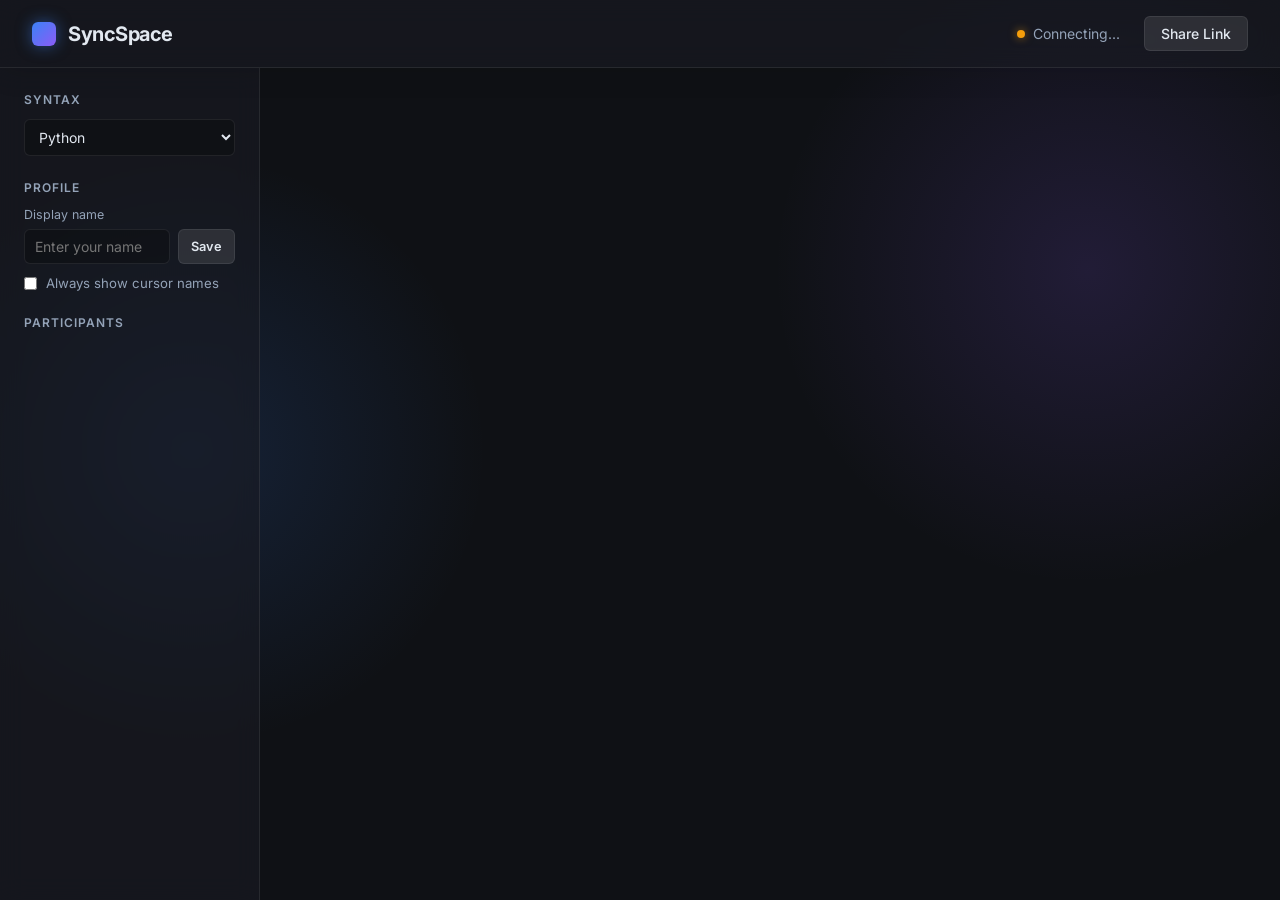
<file: Implementation/src/client/index.html>
<!DOCTYPE html>
<html lang="en">
<head>
  <meta charset="UTF-8">
  <meta name="viewport" content="width=device-width, initial-scale=1.0">
  <title>SyncSpace - Collaborative Editor</title>
  <link rel="stylesheet" href="style.css">
  <link href="https://fonts.googleapis.com/css2?family=Inter:wght@400;500;600;700&family=Fira+Code:wght@400;500&display=swap" rel="stylesheet">
  <script type="importmap">
    {
      "imports": {
        "yjs": "https://esm.sh/yjs@13.6.14",
        "y-protocols/awareness": "https://esm.sh/y-protocols@1.0.6/awareness",
        "y-codemirror.next": "https://esm.sh/y-codemirror.next@0.3.5?deps=yjs@13.6.14,y-protocols@1.0.6",
        "@codemirror/state": "https://esm.sh/@codemirror/state",
        "codemirror": "https://esm.sh/codemirror",
        "@codemirror/lang-python": "https://esm.sh/@codemirror/lang-python",
        "@codemirror/lang-java": "https://esm.sh/@codemirror/lang-java",
        "@codemirror/lang-cpp": "https://esm.sh/@codemirror/lang-cpp",
        "@codemirror/theme-one-dark": "https://esm.sh/@codemirror/theme-one-dark",
        "@codemirror/view": "https://esm.sh/@codemirror/view",
        "@codemirror/commands": "https://esm.sh/@codemirror/commands"
      }
    }
  </script>
</head>
<body>

  <header class="top-bar">
    <div class="brand">
      <div class="brand-icon"></div>
      SyncSpace
    </div>
    <div class="session-info">
      <div class="status-indicator">
        <div id="connection-dot" class="dot"></div>
        <span id="connection-status">Connecting...</span>
      </div>
      <button class="share-btn" id="share-btn" type="button">Share Link</button>
    </div>
  </header>

  <main class="main-container">
    <aside class="sidebar">
      <div>
        <h3>Syntax</h3>
        <select id="language-select" class="select-input" aria-label="Syntax highlighting">
          <option value="python">Python</option>
          <option value="cpp">C++</option>
          <option value="java">Java</option>
        </select>
      </div>
      <div>
        <h3>Profile</h3>
        <label class="field-label" for="display-name-input">Display name</label>
        <div class="inline-control">
          <input id="display-name-input" class="text-input" type="text" maxlength="24" placeholder="Enter your name" aria-label="Display name">
          <button id="rename-btn" class="mini-btn" type="button">Save</button>
        </div>
        <label class="checkbox-row" for="show-cursor-names">
          <input id="show-cursor-names" type="checkbox">
          <span>Always show cursor names</span>
        </label>
      </div>
      <div>
        <h3>Participants</h3>
        <div id="participants-list" class="participants-list">
          <!-- Populated by JS -->
        </div>
      </div>
    </aside>

    <div class="editor-wrapper" id="editor">
      <!-- CodeMirror instance will be mounted here -->
    </div>
  </main>

  <div id="toast">Copied to clipboard!</div>

  <script type="module" src="app.js"></script>
</body>
</html>
</file>
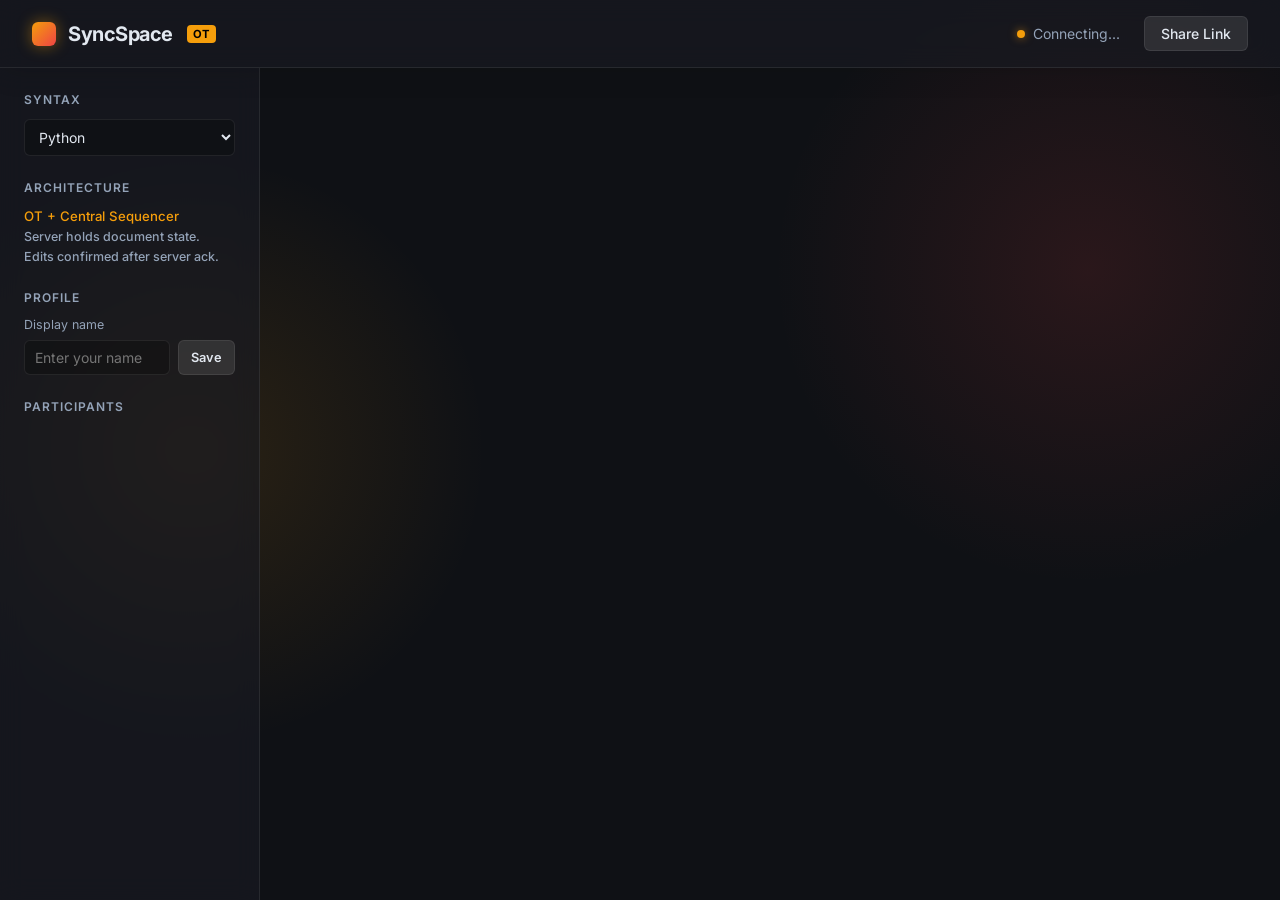
<file: Implementation2/src/client/index.html>
<!DOCTYPE html>
<html lang="en">
<head>
  <meta charset="UTF-8">
  <meta name="viewport" content="width=device-width, initial-scale=1.0">
  <title>SyncSpace OT – Collaborative Editor</title>
  <link rel="stylesheet" href="style.css">
  <link href="https://fonts.googleapis.com/css2?family=Inter:wght@400;500;600;700&family=Fira+Code:wght@400;500&display=swap" rel="stylesheet">
  <!-- No Yjs — OT client uses vanilla JS + CodeMirror only -->
  <script type="importmap">
    {
      "imports": {
        "@codemirror/state":      "https://esm.sh/@codemirror/state",
        "codemirror":             "https://esm.sh/codemirror",
        "@codemirror/lang-python":"https://esm.sh/@codemirror/lang-python",
        "@codemirror/lang-java":  "https://esm.sh/@codemirror/lang-java",
        "@codemirror/lang-cpp":   "https://esm.sh/@codemirror/lang-cpp",
        "@codemirror/theme-one-dark":"https://esm.sh/@codemirror/theme-one-dark",
        "@codemirror/view":       "https://esm.sh/@codemirror/view",
        "@codemirror/commands":   "https://esm.sh/@codemirror/commands"
      }
    }
  </script>
</head>
<body>

  <header class="top-bar">
    <div class="brand">
      <div class="brand-icon"></div>
      SyncSpace <span class="arch-badge">OT</span>
    </div>
    <div class="session-info">
      <div class="status-indicator">
        <div id="connection-dot" class="dot"></div>
        <span id="connection-status">Connecting...</span>
      </div>
      <button class="share-btn" id="share-btn" type="button">Share Link</button>
    </div>
  </header>

  <main class="main-container">
    <aside class="sidebar">
      <div>
        <h3>Syntax</h3>
        <select id="language-select" class="select-input" aria-label="Syntax highlighting">
          <option value="python">Python</option>
          <option value="cpp">C++</option>
          <option value="java">Java</option>
        </select>
      </div>
      <div>
        <h3>Architecture</h3>
        <div class="arch-info">
          OT + Central Sequencer<br>
          <span style="color:var(--text-secondary);font-size:0.78rem;">Server holds document state.<br>Edits confirmed after server ack.</span>
        </div>
      </div>
      <div>
        <h3>Profile</h3>
        <label class="field-label" for="display-name-input">Display name</label>
        <div class="inline-control">
          <input id="display-name-input" class="text-input" type="text" maxlength="24" placeholder="Enter your name" aria-label="Display name">
          <button id="rename-btn" class="mini-btn" type="button">Save</button>
        </div>
      </div>
      <div>
        <h3>Participants</h3>
        <div id="participants-list" class="participants-list"></div>
      </div>
    </aside>

    <div class="editor-wrapper" id="editor"></div>
  </main>

  <div id="toast">Copied to clipboard!</div>

  <script type="module" src="app.js"></script>
</body>
</html>
</file>
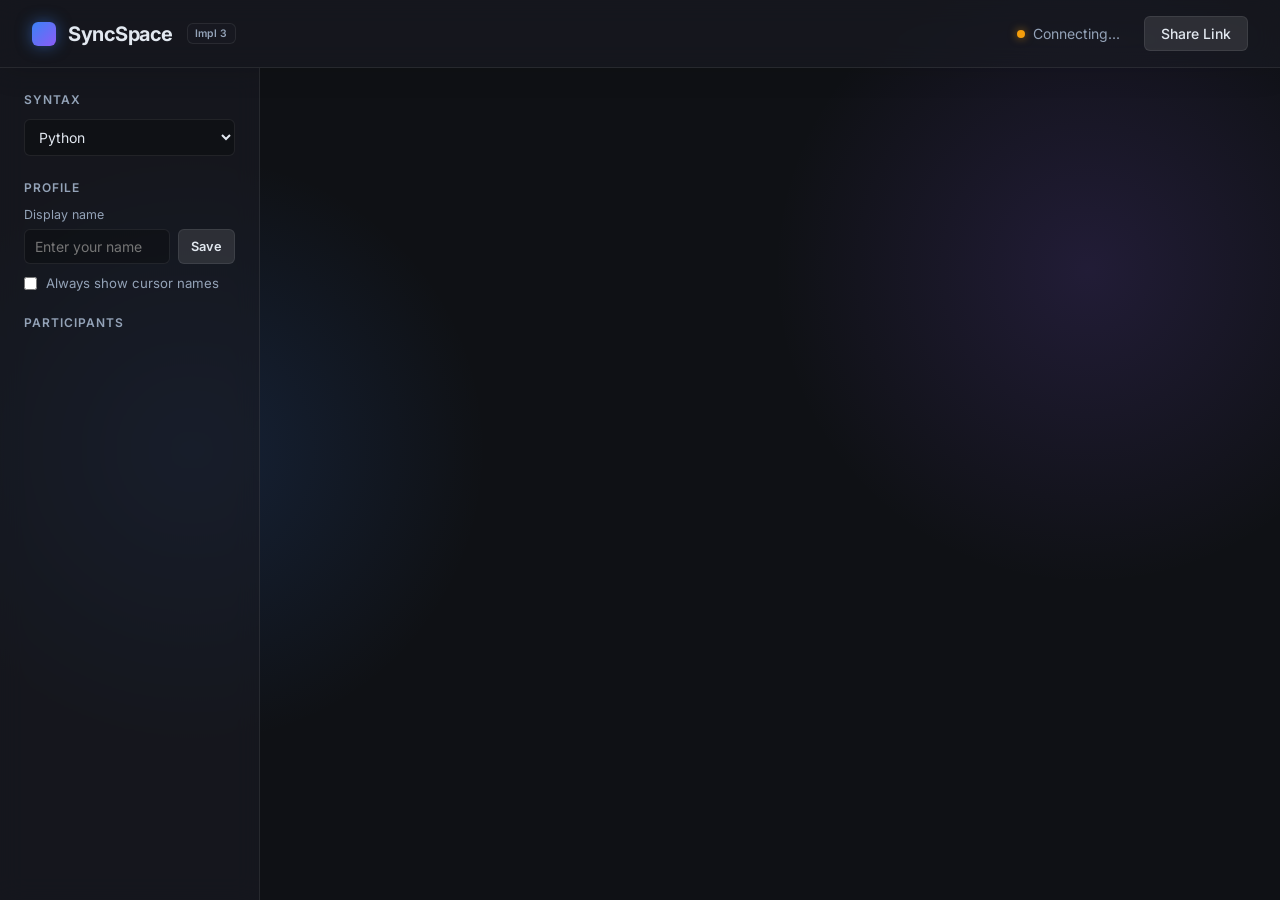
<file: Implementation3/src/client/index.html>
<!DOCTYPE html>
<html lang="en">
<head>
  <meta charset="UTF-8">
  <meta name="viewport" content="width=device-width, initial-scale=1.0">
  <title>SyncSpace (Impl 3 — Pub-Sub + SSE)</title>
  <link rel="stylesheet" href="style.css">
  <link href="https://fonts.googleapis.com/css2?family=Inter:wght@400;500;600;700&family=Fira+Code:wght@400;500&display=swap" rel="stylesheet">
  <script type="importmap">
    {
      "imports": {
        "yjs": "https://esm.sh/yjs@13.6.14",
        "y-protocols/awareness": "https://esm.sh/y-protocols@1.0.6/awareness",
        "y-codemirror.next": "https://esm.sh/y-codemirror.next@0.3.5?deps=yjs@13.6.14,y-protocols@1.0.6",
        "@codemirror/state": "https://esm.sh/@codemirror/state",
        "codemirror": "https://esm.sh/codemirror",
        "@codemirror/lang-python": "https://esm.sh/@codemirror/lang-python",
        "@codemirror/lang-java": "https://esm.sh/@codemirror/lang-java",
        "@codemirror/lang-cpp": "https://esm.sh/@codemirror/lang-cpp",
        "@codemirror/theme-one-dark": "https://esm.sh/@codemirror/theme-one-dark",
        "@codemirror/view": "https://esm.sh/@codemirror/view",
        "@codemirror/commands": "https://esm.sh/@codemirror/commands"
      }
    }
  </script>
</head>
<body>

  <header class="top-bar">
    <div class="brand">
      <div class="brand-icon"></div>
      SyncSpace
      <span class="impl-badge" title="POST + SSE (Pub-Sub) instead of WebSocket Mediator">Impl 3</span>
    </div>
    <div class="session-info">
      <div class="status-indicator">
        <div id="connection-dot" class="dot"></div>
        <span id="connection-status">Connecting...</span>
      </div>
      <button class="share-btn" id="share-btn" type="button">Share Link</button>
    </div>
  </header>

  <main class="main-container">
    <aside class="sidebar">
      <div>
        <h3>Syntax</h3>
        <select id="language-select" class="select-input" aria-label="Syntax highlighting">
          <option value="python">Python</option>
          <option value="cpp">C++</option>
          <option value="java">Java</option>
        </select>
      </div>
      <div>
        <h3>Profile</h3>
        <label class="field-label" for="display-name-input">Display name</label>
        <div class="inline-control">
          <input id="display-name-input" class="text-input" type="text" maxlength="24" placeholder="Enter your name" aria-label="Display name">
          <button id="rename-btn" class="mini-btn" type="button">Save</button>
        </div>
        <label class="checkbox-row" for="show-cursor-names">
          <input id="show-cursor-names" type="checkbox">
          <span>Always show cursor names</span>
        </label>
      </div>
      <div>
        <h3>Participants</h3>
        <div id="participants-list" class="participants-list">
        </div>
      </div>
    </aside>

    <div class="editor-wrapper" id="editor">
    </div>
  </main>

  <div id="toast">Copied to clipboard!</div>

  <script type="module" src="app.js"></script>
</body>
</html>
</file>
<file: Implementation/src/client/style.css>
:root {
  --bg-color: #0f1115;
  --panel-bg: rgba(25, 28, 35, 0.6);
  --panel-border: rgba(255, 255, 255, 0.08);
  --text-primary: #e2e8f0;
  --text-secondary: #94a3b8;
  --accent: #3b82f6;
  --accent-glow: rgba(59, 130, 246, 0.5);
  --success: #10b981;
  
  --cm-bg: rgba(15, 17, 21, 0.7);
  --cm-fg: #d4d4d4;
}

* {
  box-sizing: border-box;
  margin: 0;
  padding: 0;
  font-family: 'Inter', system-ui, -apple-system, sans-serif;
}

body {
  background: var(--bg-color);
  background-image: 
    radial-gradient(circle at 15% 50%, rgba(59, 130, 246, 0.15), transparent 25%),
    radial-gradient(circle at 85% 30%, rgba(139, 92, 246, 0.15), transparent 25%);
  color: var(--text-primary);
  height: 100vh;
  display: flex;
  flex-direction: column;
  overflow: hidden;
}

.top-bar {
  display: flex;
  justify-content: space-between;
  align-items: center;
  padding: 1rem 2rem;
  background: var(--panel-bg);
  backdrop-filter: blur(12px);
  -webkit-backdrop-filter: blur(12px);
  border-bottom: 1px solid var(--panel-border);
  box-shadow: 0 4px 30px rgba(0, 0, 0, 0.1);
  z-index: 10;
}

.brand {
  display: flex;
  align-items: center;
  gap: 0.75rem;
  font-weight: 700;
  font-size: 1.25rem;
  letter-spacing: -0.5px;
}

.brand-icon {
  width: 24px;
  height: 24px;
  background: linear-gradient(135deg, #3b82f6, #8b5cf6);
  border-radius: 6px;
  box-shadow: 0 0 15px var(--accent-glow);
}

.session-info {
  display: flex;
  align-items: center;
  gap: 1.5rem;
}

.status-indicator {
  display: flex;
  align-items: center;
  gap: 0.5rem;
  font-size: 0.875rem;
  color: var(--text-secondary);
}

.dot {
  width: 8px;
  height: 8px;
  border-radius: 50%;
  background: #f59e0b;
  box-shadow: 0 0 8px rgba(245, 158, 11, 0.6);
  transition: all 0.3s ease;
}

.dot.connected {
  background: var(--success);
  box-shadow: 0 0 8px rgba(16, 185, 129, 0.6);
}

.share-btn {
  background: rgba(255, 255, 255, 0.1);
  border: 1px solid var(--panel-border);
  color: var(--text-primary);
  padding: 0.5rem 1rem;
  border-radius: 6px;
  font-size: 0.875rem;
  font-weight: 500;
  cursor: pointer;
  transition: all 0.2s ease;
}

.share-btn:hover {
  background: rgba(255, 255, 255, 0.15);
  transform: translateY(-1px);
}

/* Layout */
.main-container {
  display: flex;
  flex: 1;
  height: calc(100vh - 64px);
}

.sidebar {
  width: 260px;
  background: var(--panel-bg);
  backdrop-filter: blur(12px);
  -webkit-backdrop-filter: blur(12px);
  border-right: 1px solid var(--panel-border);
  padding: 1.5rem;
  display: flex;
  flex-direction: column;
  gap: 1.5rem;
  transition: transform 0.3s ease;
  overflow-y: auto;
  scrollbar-width: thin;
  scrollbar-color: rgba(255,255,255,0.15) transparent;
}

.sidebar h3 {
  font-size: 0.75rem;
  text-transform: uppercase;
  letter-spacing: 1px;
  color: var(--text-secondary);
  font-weight: 600;
  margin-bottom: 0.75rem;
}

.select-input {
  width: 100%;
  padding: 0.5rem 0.65rem;
  border-radius: 6px;
  border: 1px solid var(--panel-border);
  background: rgba(0, 0, 0, 0.25);
  color: var(--text-primary);
  font-size: 0.875rem;
  font-family: inherit;
  cursor: pointer;
}

.select-input:focus {
  outline: none;
  border-color: var(--accent);
  box-shadow: 0 0 0 2px var(--accent-glow);
}

.field-label {
  display: block;
  font-size: 0.78rem;
  color: var(--text-secondary);
  margin-bottom: 0.45rem;
}

.inline-control {
  display: flex;
  gap: 0.5rem;
}

.text-input {
  flex: 1;
  min-width: 0;
  padding: 0.5rem 0.65rem;
  border-radius: 6px;
  border: 1px solid var(--panel-border);
  background: rgba(0, 0, 0, 0.25);
  color: var(--text-primary);
  font-size: 0.875rem;
}

.text-input:focus {
  outline: none;
  border-color: var(--accent);
  box-shadow: 0 0 0 2px var(--accent-glow);
}

.mini-btn {
  border: 1px solid var(--panel-border);
  background: rgba(255, 255, 255, 0.1);
  color: var(--text-primary);
  border-radius: 6px;
  padding: 0.5rem 0.75rem;
  font-size: 0.8rem;
  font-weight: 600;
  cursor: pointer;
}

.mini-btn:hover {
  background: rgba(255, 255, 255, 0.16);
}

.checkbox-row {
  margin-top: 0.7rem;
  display: flex;
  align-items: center;
  gap: 0.55rem;
  color: var(--text-secondary);
  font-size: 0.825rem;
  cursor: pointer;
}

.checkbox-row input {
  accent-color: var(--accent);
}

.participants-list {
  display: flex;
  flex-direction: column;
  gap: 0.5rem;
}

.participant {
  display: flex;
  align-items: center;
  gap: 0.75rem;
  padding: 0.5rem;
  border-radius: 8px;
  background: rgba(255, 255, 255, 0.03);
  transition: background 0.2s;
}

.participant:hover {
  background: rgba(255, 255, 255, 0.08);
}

.avatar {
  width: 28px;
  height: 28px;
  border-radius: 50%;
  display: flex;
  align-items: center;
  justify-content: center;
  font-size: 0.75rem;
  font-weight: 600;
  color: white;
  text-shadow: 0 1px 2px rgba(0,0,0,0.3);
}

.p-name {
  font-size: 0.875rem;
  font-weight: 500;
}

/* Editor Area */
.editor-wrapper {
  flex: 1;
  min-width: 0;
  position: relative;
  overflow: auto;
  display: flex;
  flex-direction: column;
}

#editor {
  flex: 1;
  overflow: auto;
  font-family: 'Fira Code', 'JetBrains Mono', monospace;
  font-size: 14px;
}

/* Customizing CodeMirror to fit dark theme */
.cm-editor {
  height: 100%;
  background: var(--cm-bg) !important;
  color: var(--cm-fg) !important;
}

.cm-scroller {
  font-family: 'Fira Code', 'JetBrains Mono', monospace !important;
  overflow: auto !important;
}

.cm-gutters {
  background: transparent !important;
  color: var(--text-secondary) !important;
  border-right: 1px solid var(--panel-border) !important;
}

.cm-activeLine {
  background-color: rgba(255, 255, 255, 0.04) !important;
}
.cm-activeLineGutter {
  background-color: rgba(255, 255, 255, 0.04) !important;
}

/* Cursors */
.yjs-cursor {
  position: relative;
  border-left: 2px solid black;
  margin-left: -1px;
  margin-right: -1px;
  box-sizing: border-box;
  display: inline-block;
  z-index: 10;
}

.yjs-cursor > div {
  position: absolute;
  top: -1.05em;
  left: -2px;
  font-size: 0.75rem;
  background-color: rgb(250, 129, 0);
  font-family: 'Inter', sans-serif;
  font-style: normal;
  font-weight: 600;
  line-height: normal;
  user-select: none;
  color: white;
  padding: 2px 6px;
  border-radius: 4px;
  border-bottom-left-radius: 0;
  white-space: nowrap;
  opacity: 0;
  transition: opacity 0.2s ease-in-out;
  pointer-events: none;
  box-shadow: 0 2px 8px rgba(0,0,0,0.3);
}

.yjs-cursor:hover > div {
  opacity: 1;
}

body.show-cursor-names .yjs-cursor > div {
  opacity: 1;
}

/* Micro animations */
@keyframes pulse {
  0% { transform: scale(0.95); opacity: 0.8; }
  50% { transform: scale(1.05); opacity: 1; }
  100% { transform: scale(0.95); opacity: 0.8; }
}

#toast {
  position: fixed;
  bottom: 2rem;
  left: 50%;
  transform: translateX(-50%) translateY(100px);
  background: var(--panel-bg);
  border: 1px solid var(--panel-border);
  backdrop-filter: blur(12px);
  color: white;
  padding: 0.75rem 1.5rem;
  border-radius: 30px;
  font-size: 0.875rem;
  font-weight: 500;
  transition: transform 0.3s cubic-bezier(0.175, 0.885, 0.32, 1.275);
  box-shadow: 0 10px 30px rgba(0,0,0,0.2);
  z-index: 100;
}

#toast.show {
  transform: translateX(-50%) translateY(0);
}
</file>
<file: Implementation2/src/client/style.css>
:root {
  --bg-color: #0f1115;
  --panel-bg: rgba(25, 28, 35, 0.6);
  --panel-border: rgba(255, 255, 255, 0.08);
  --text-primary: #e2e8f0;
  --text-secondary: #94a3b8;
  /* Amber accent distinguishes OT implementation from CRDT blue */
  --accent: #f59e0b;
  --accent-glow: rgba(245, 158, 11, 0.45);
  --success: #10b981;
  --cm-bg: rgba(15, 17, 21, 0.7);
  --cm-fg: #d4d4d4;
}

* { box-sizing: border-box; margin: 0; padding: 0;
    font-family: 'Inter', system-ui, -apple-system, sans-serif; }

body {
  background: var(--bg-color);
  background-image:
    radial-gradient(circle at 15% 50%, rgba(245, 158, 11, 0.12), transparent 25%),
    radial-gradient(circle at 85% 30%, rgba(239, 68,  68,  0.12), transparent 25%);
  color: var(--text-primary);
  height: 100vh;
  display: flex;
  flex-direction: column;
  overflow: hidden;
}

.top-bar {
  display: flex;
  justify-content: space-between;
  align-items: center;
  padding: 1rem 2rem;
  background: var(--panel-bg);
  backdrop-filter: blur(12px);
  -webkit-backdrop-filter: blur(12px);
  border-bottom: 1px solid var(--panel-border);
  box-shadow: 0 4px 30px rgba(0,0,0,0.1);
  z-index: 10;
}

.brand {
  display: flex;
  align-items: center;
  gap: 0.75rem;
  font-weight: 700;
  font-size: 1.25rem;
  letter-spacing: -0.5px;
}

.brand-icon {
  width: 24px;
  height: 24px;
  background: linear-gradient(135deg, #f59e0b, #ef4444);
  border-radius: 6px;
  box-shadow: 0 0 15px var(--accent-glow);
}

.arch-badge {
  font-size: 0.7rem;
  font-weight: 700;
  background: var(--accent);
  color: #000;
  border-radius: 4px;
  padding: 2px 6px;
  letter-spacing: 0.5px;
  margin-left: 2px;
}

.session-info { display: flex; align-items: center; gap: 1.5rem; }

.status-indicator {
  display: flex; align-items: center; gap: 0.5rem;
  font-size: 0.875rem; color: var(--text-secondary);
}

.dot {
  width: 8px; height: 8px; border-radius: 50%;
  background: #f59e0b;
  box-shadow: 0 0 8px rgba(245, 158, 11, 0.6);
  transition: all 0.3s ease;
}
.dot.connected {
  background: var(--success);
  box-shadow: 0 0 8px rgba(16, 185, 129, 0.6);
}

.share-btn {
  background: rgba(255,255,255,0.1);
  border: 1px solid var(--panel-border);
  color: var(--text-primary);
  padding: 0.5rem 1rem;
  border-radius: 6px;
  font-size: 0.875rem;
  font-weight: 500;
  cursor: pointer;
  transition: all 0.2s ease;
}
.share-btn:hover { background: rgba(255,255,255,0.15); transform: translateY(-1px); }

.main-container { display: flex; flex: 1; height: calc(100vh - 64px); }

.sidebar {
  width: 260px;
  background: var(--panel-bg);
  backdrop-filter: blur(12px);
  -webkit-backdrop-filter: blur(12px);
  border-right: 1px solid var(--panel-border);
  padding: 1.5rem;
  display: flex;
  flex-direction: column;
  gap: 1.5rem;
  overflow-y: auto;
  scrollbar-width: thin;
  scrollbar-color: rgba(255,255,255,0.15) transparent;
}

.sidebar h3 {
  font-size: 0.75rem;
  text-transform: uppercase;
  letter-spacing: 1px;
  color: var(--text-secondary);
  font-weight: 600;
  margin-bottom: 0.75rem;
}

.arch-info {
  font-size: 0.825rem;
  color: var(--accent);
  font-weight: 500;
  line-height: 1.5;
}

.select-input {
  width: 100%;
  padding: 0.5rem 0.65rem;
  border-radius: 6px;
  border: 1px solid var(--panel-border);
  background: rgba(0,0,0,0.25);
  color: var(--text-primary);
  font-size: 0.875rem;
  font-family: inherit;
  cursor: pointer;
}
.select-input:focus { outline: none; border-color: var(--accent); box-shadow: 0 0 0 2px var(--accent-glow); }

.field-label { display: block; font-size: 0.78rem; color: var(--text-secondary); margin-bottom: 0.45rem; }
.inline-control { display: flex; gap: 0.5rem; }

.text-input {
  flex: 1; min-width: 0;
  padding: 0.5rem 0.65rem;
  border-radius: 6px;
  border: 1px solid var(--panel-border);
  background: rgba(0,0,0,0.25);
  color: var(--text-primary);
  font-size: 0.875rem;
}
.text-input:focus { outline: none; border-color: var(--accent); box-shadow: 0 0 0 2px var(--accent-glow); }

.mini-btn {
  border: 1px solid var(--panel-border);
  background: rgba(255,255,255,0.1);
  color: var(--text-primary);
  border-radius: 6px;
  padding: 0.5rem 0.75rem;
  font-size: 0.8rem;
  font-weight: 600;
  cursor: pointer;
}
.mini-btn:hover { background: rgba(255,255,255,0.16); }

.participants-list { display: flex; flex-direction: column; gap: 0.5rem; }

.participant {
  display: flex; align-items: center; gap: 0.75rem;
  padding: 0.5rem; border-radius: 8px;
  background: rgba(255,255,255,0.03);
  transition: background 0.2s;
}
.participant:hover { background: rgba(255,255,255,0.08); }

.avatar {
  width: 28px; height: 28px; border-radius: 50%;
  display: flex; align-items: center; justify-content: center;
  font-size: 0.75rem; font-weight: 600;
  color: white; text-shadow: 0 1px 2px rgba(0,0,0,0.3);
}

.p-name { font-size: 0.875rem; font-weight: 500; }

.editor-wrapper {
  flex: 1; min-width: 0;
  position: relative; overflow: auto;
  display: flex; flex-direction: column;
}

#editor {
  flex: 1; overflow: auto;
  font-family: 'Fira Code', 'JetBrains Mono', monospace;
  font-size: 14px;
}

.cm-editor  { height: 100%; background: var(--cm-bg) !important; color: var(--cm-fg) !important; }
.cm-scroller { font-family: 'Fira Code', 'JetBrains Mono', monospace !important; overflow: auto !important; }
.cm-gutters { background: transparent !important; color: var(--text-secondary) !important; border-right: 1px solid var(--panel-border) !important; }
.cm-activeLine     { background-color: rgba(255,255,255,0.04) !important; }
.cm-activeLineGutter { background-color: rgba(255,255,255,0.04) !important; }

#toast {
  position: fixed; bottom: 2rem; left: 50%;
  transform: translateX(-50%) translateY(100px);
  background: var(--panel-bg);
  border: 1px solid var(--panel-border);
  backdrop-filter: blur(12px);
  color: white;
  padding: 0.75rem 1.5rem;
  border-radius: 30px;
  font-size: 0.875rem; font-weight: 500;
  transition: transform 0.3s cubic-bezier(0.175, 0.885, 0.32, 1.275);
  box-shadow: 0 10px 30px rgba(0,0,0,0.2);
  z-index: 100;
}
#toast.show { transform: translateX(-50%) translateY(0); }
</file>
<file: Implementation3/src/client/style.css>
:root {
  --bg-color: #0f1115;
  --panel-bg: rgba(25, 28, 35, 0.6);
  --panel-border: rgba(255, 255, 255, 0.08);
  --text-primary: #e2e8f0;
  --text-secondary: #94a3b8;
  --accent: #3b82f6;
  --accent-glow: rgba(59, 130, 246, 0.5);
  --success: #10b981;
  
  --cm-bg: rgba(15, 17, 21, 0.7);
  --cm-fg: #d4d4d4;
}

* {
  box-sizing: border-box;
  margin: 0;
  padding: 0;
  font-family: 'Inter', system-ui, -apple-system, sans-serif;
}

body {
  background: var(--bg-color);
  background-image: 
    radial-gradient(circle at 15% 50%, rgba(59, 130, 246, 0.15), transparent 25%),
    radial-gradient(circle at 85% 30%, rgba(139, 92, 246, 0.15), transparent 25%);
  color: var(--text-primary);
  height: 100vh;
  display: flex;
  flex-direction: column;
  overflow: hidden;
}

.top-bar {
  display: flex;
  justify-content: space-between;
  align-items: center;
  padding: 1rem 2rem;
  background: var(--panel-bg);
  backdrop-filter: blur(12px);
  -webkit-backdrop-filter: blur(12px);
  border-bottom: 1px solid var(--panel-border);
  box-shadow: 0 4px 30px rgba(0, 0, 0, 0.1);
  z-index: 10;
}

.brand {
  display: flex;
  align-items: center;
  gap: 0.75rem;
  font-weight: 700;
  font-size: 1.25rem;
  letter-spacing: -0.5px;
}

.brand-icon {
  width: 24px;
  height: 24px;
  background: linear-gradient(135deg, #3b82f6, #8b5cf6);
  border-radius: 6px;
  box-shadow: 0 0 15px var(--accent-glow);
}

.session-info {
  display: flex;
  align-items: center;
  gap: 1.5rem;
}

.status-indicator {
  display: flex;
  align-items: center;
  gap: 0.5rem;
  font-size: 0.875rem;
  color: var(--text-secondary);
}

.dot {
  width: 8px;
  height: 8px;
  border-radius: 50%;
  background: #f59e0b;
  box-shadow: 0 0 8px rgba(245, 158, 11, 0.6);
  transition: all 0.3s ease;
}

.dot.connected {
  background: var(--success);
  box-shadow: 0 0 8px rgba(16, 185, 129, 0.6);
}

.share-btn {
  background: rgba(255, 255, 255, 0.1);
  border: 1px solid var(--panel-border);
  color: var(--text-primary);
  padding: 0.5rem 1rem;
  border-radius: 6px;
  font-size: 0.875rem;
  font-weight: 500;
  cursor: pointer;
  transition: all 0.2s ease;
}

.share-btn:hover {
  background: rgba(255, 255, 255, 0.15);
  transform: translateY(-1px);
}

/* Layout */
.main-container {
  display: flex;
  flex: 1;
  height: calc(100vh - 64px);
}

.sidebar {
  width: 260px;
  background: var(--panel-bg);
  backdrop-filter: blur(12px);
  -webkit-backdrop-filter: blur(12px);
  border-right: 1px solid var(--panel-border);
  padding: 1.5rem;
  display: flex;
  flex-direction: column;
  gap: 1.5rem;
  transition: transform 0.3s ease;
  overflow-y: auto;
  scrollbar-width: thin;
  scrollbar-color: rgba(255,255,255,0.15) transparent;
}

.sidebar h3 {
  font-size: 0.75rem;
  text-transform: uppercase;
  letter-spacing: 1px;
  color: var(--text-secondary);
  font-weight: 600;
  margin-bottom: 0.75rem;
}

.select-input {
  width: 100%;
  padding: 0.5rem 0.65rem;
  border-radius: 6px;
  border: 1px solid var(--panel-border);
  background: rgba(0, 0, 0, 0.25);
  color: var(--text-primary);
  font-size: 0.875rem;
  font-family: inherit;
  cursor: pointer;
}

.select-input:focus {
  outline: none;
  border-color: var(--accent);
  box-shadow: 0 0 0 2px var(--accent-glow);
}

.field-label {
  display: block;
  font-size: 0.78rem;
  color: var(--text-secondary);
  margin-bottom: 0.45rem;
}

.inline-control {
  display: flex;
  gap: 0.5rem;
}

.text-input {
  flex: 1;
  min-width: 0;
  padding: 0.5rem 0.65rem;
  border-radius: 6px;
  border: 1px solid var(--panel-border);
  background: rgba(0, 0, 0, 0.25);
  color: var(--text-primary);
  font-size: 0.875rem;
}

.text-input:focus {
  outline: none;
  border-color: var(--accent);
  box-shadow: 0 0 0 2px var(--accent-glow);
}

.mini-btn {
  border: 1px solid var(--panel-border);
  background: rgba(255, 255, 255, 0.1);
  color: var(--text-primary);
  border-radius: 6px;
  padding: 0.5rem 0.75rem;
  font-size: 0.8rem;
  font-weight: 600;
  cursor: pointer;
}

.mini-btn:hover {
  background: rgba(255, 255, 255, 0.16);
}

.checkbox-row {
  margin-top: 0.7rem;
  display: flex;
  align-items: center;
  gap: 0.55rem;
  color: var(--text-secondary);
  font-size: 0.825rem;
  cursor: pointer;
}

.checkbox-row input {
  accent-color: var(--accent);
}

.participants-list {
  display: flex;
  flex-direction: column;
  gap: 0.5rem;
}

.participant {
  display: flex;
  align-items: center;
  gap: 0.75rem;
  padding: 0.5rem;
  border-radius: 8px;
  background: rgba(255, 255, 255, 0.03);
  transition: background 0.2s;
}

.participant:hover {
  background: rgba(255, 255, 255, 0.08);
}

.avatar {
  width: 28px;
  height: 28px;
  border-radius: 50%;
  display: flex;
  align-items: center;
  justify-content: center;
  font-size: 0.75rem;
  font-weight: 600;
  color: white;
  text-shadow: 0 1px 2px rgba(0,0,0,0.3);
}

.p-name {
  font-size: 0.875rem;
  font-weight: 500;
}

/* Editor Area */
.editor-wrapper {
  flex: 1;
  min-width: 0;
  position: relative;
  overflow: auto;
  display: flex;
  flex-direction: column;
}

#editor {
  flex: 1;
  overflow: auto;
  font-family: 'Fira Code', 'JetBrains Mono', monospace;
  font-size: 14px;
}

/* Customizing CodeMirror to fit dark theme */
.cm-editor {
  height: 100%;
  background: var(--cm-bg) !important;
  color: var(--cm-fg) !important;
}

.cm-scroller {
  font-family: 'Fira Code', 'JetBrains Mono', monospace !important;
  overflow: auto !important;
}

.cm-gutters {
  background: transparent !important;
  color: var(--text-secondary) !important;
  border-right: 1px solid var(--panel-border) !important;
}

.cm-activeLine {
  background-color: rgba(255, 255, 255, 0.04) !important;
}
.cm-activeLineGutter {
  background-color: rgba(255, 255, 255, 0.04) !important;
}

/* Cursors */
.yjs-cursor {
  position: relative;
  border-left: 2px solid black;
  margin-left: -1px;
  margin-right: -1px;
  box-sizing: border-box;
  display: inline-block;
  z-index: 10;
}

.yjs-cursor > div {
  position: absolute;
  top: -1.05em;
  left: -2px;
  font-size: 0.75rem;
  background-color: rgb(250, 129, 0);
  font-family: 'Inter', sans-serif;
  font-style: normal;
  font-weight: 600;
  line-height: normal;
  user-select: none;
  color: white;
  padding: 2px 6px;
  border-radius: 4px;
  border-bottom-left-radius: 0;
  white-space: nowrap;
  opacity: 0;
  transition: opacity 0.2s ease-in-out;
  pointer-events: none;
  box-shadow: 0 2px 8px rgba(0,0,0,0.3);
}

.yjs-cursor:hover > div {
  opacity: 1;
}

body.show-cursor-names .yjs-cursor > div {
  opacity: 1;
}

/* Micro animations */
@keyframes pulse {
  0% { transform: scale(0.95); opacity: 0.8; }
  50% { transform: scale(1.05); opacity: 1; }
  100% { transform: scale(0.95); opacity: 0.8; }
}

#toast {
  position: fixed;
  bottom: 2rem;
  left: 50%;
  transform: translateX(-50%) translateY(100px);
  background: var(--panel-bg);
  border: 1px solid var(--panel-border);
  backdrop-filter: blur(12px);
  color: white;
  padding: 0.75rem 1.5rem;
  border-radius: 30px;
  font-size: 0.875rem;
  font-weight: 500;
  transition: transform 0.3s cubic-bezier(0.175, 0.885, 0.32, 1.275);
  box-shadow: 0 10px 30px rgba(0,0,0,0.2);
  z-index: 100;
}

#toast.show {
  transform: translateX(-50%) translateY(0);
}

.brand .impl-badge {
  font-size: 0.65rem;
  font-weight: 600;
  color: var(--text-secondary);
  background: var(--panel-bg);
  border: 1px solid var(--panel-border);
  padding: 0.2rem 0.45rem;
  border-radius: 6px;
  letter-spacing: 0.02em;
  margin-left: 0.15rem;
}
</file>
